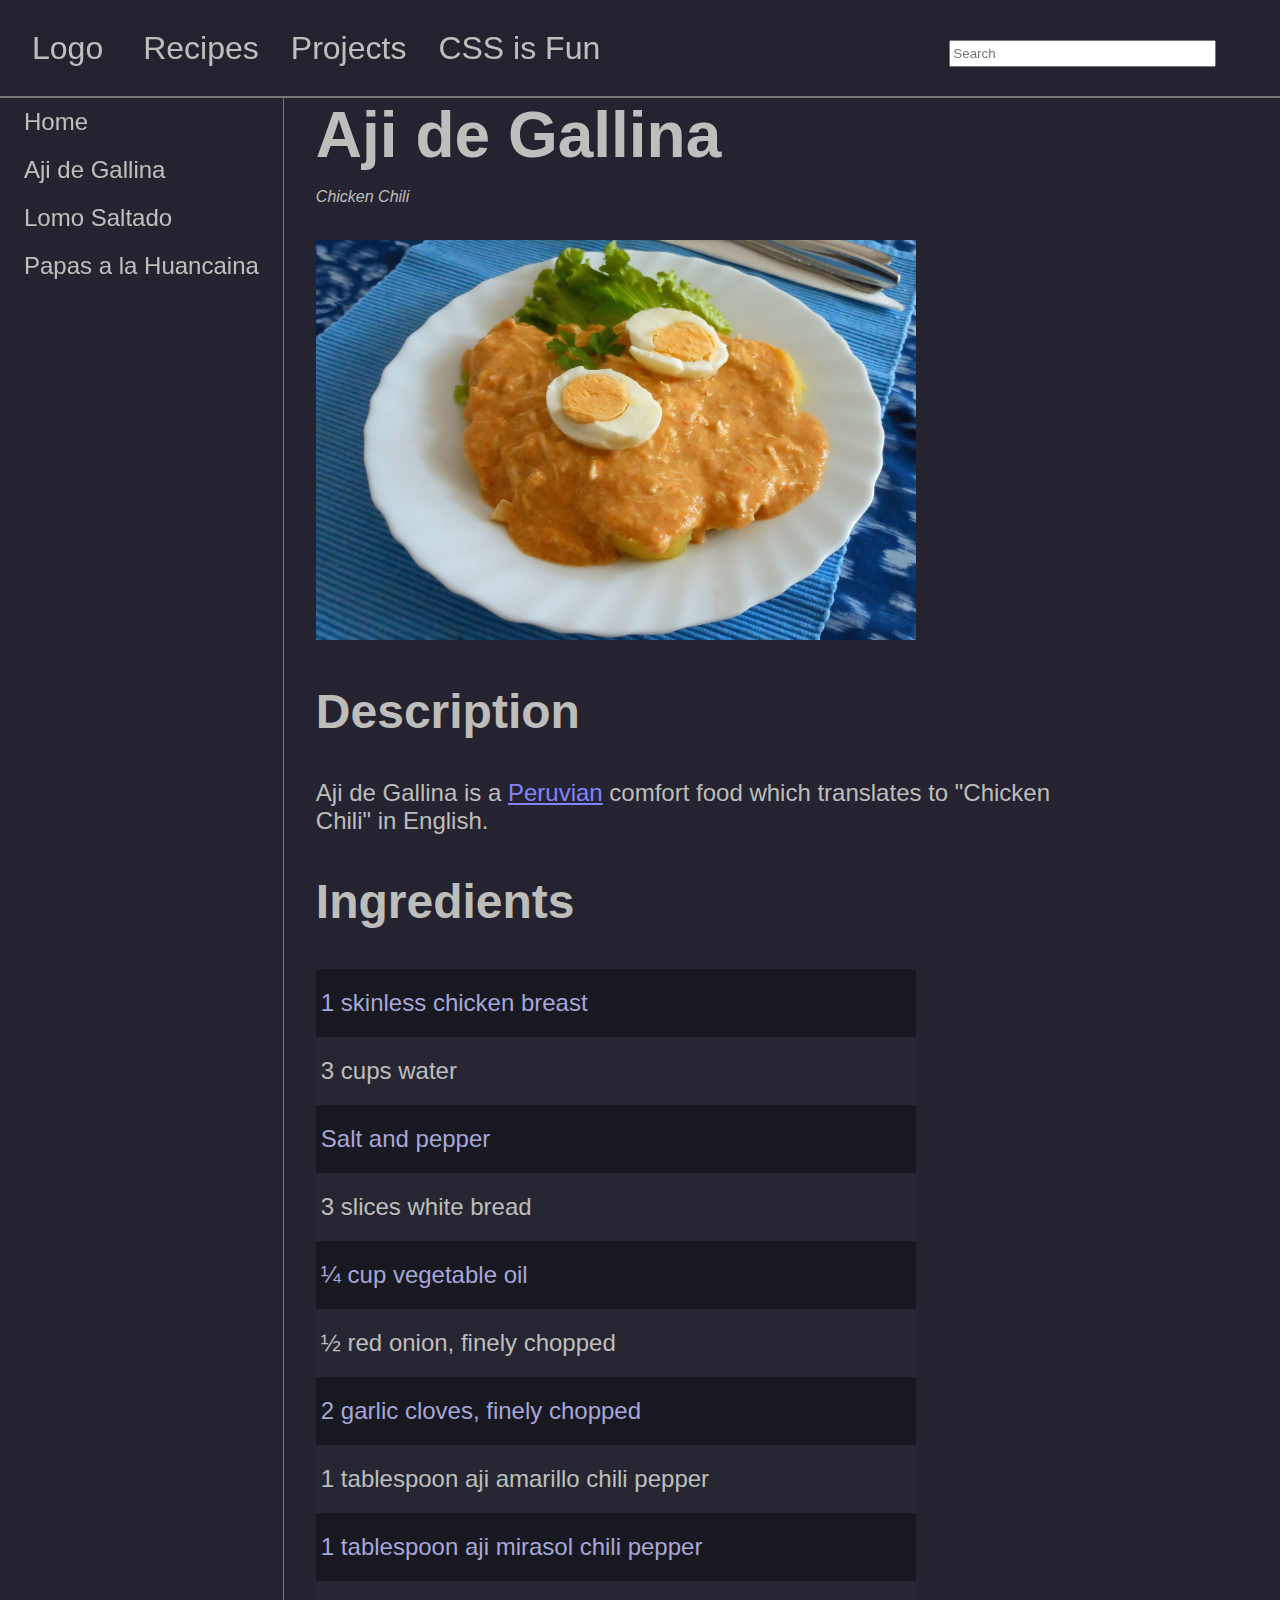
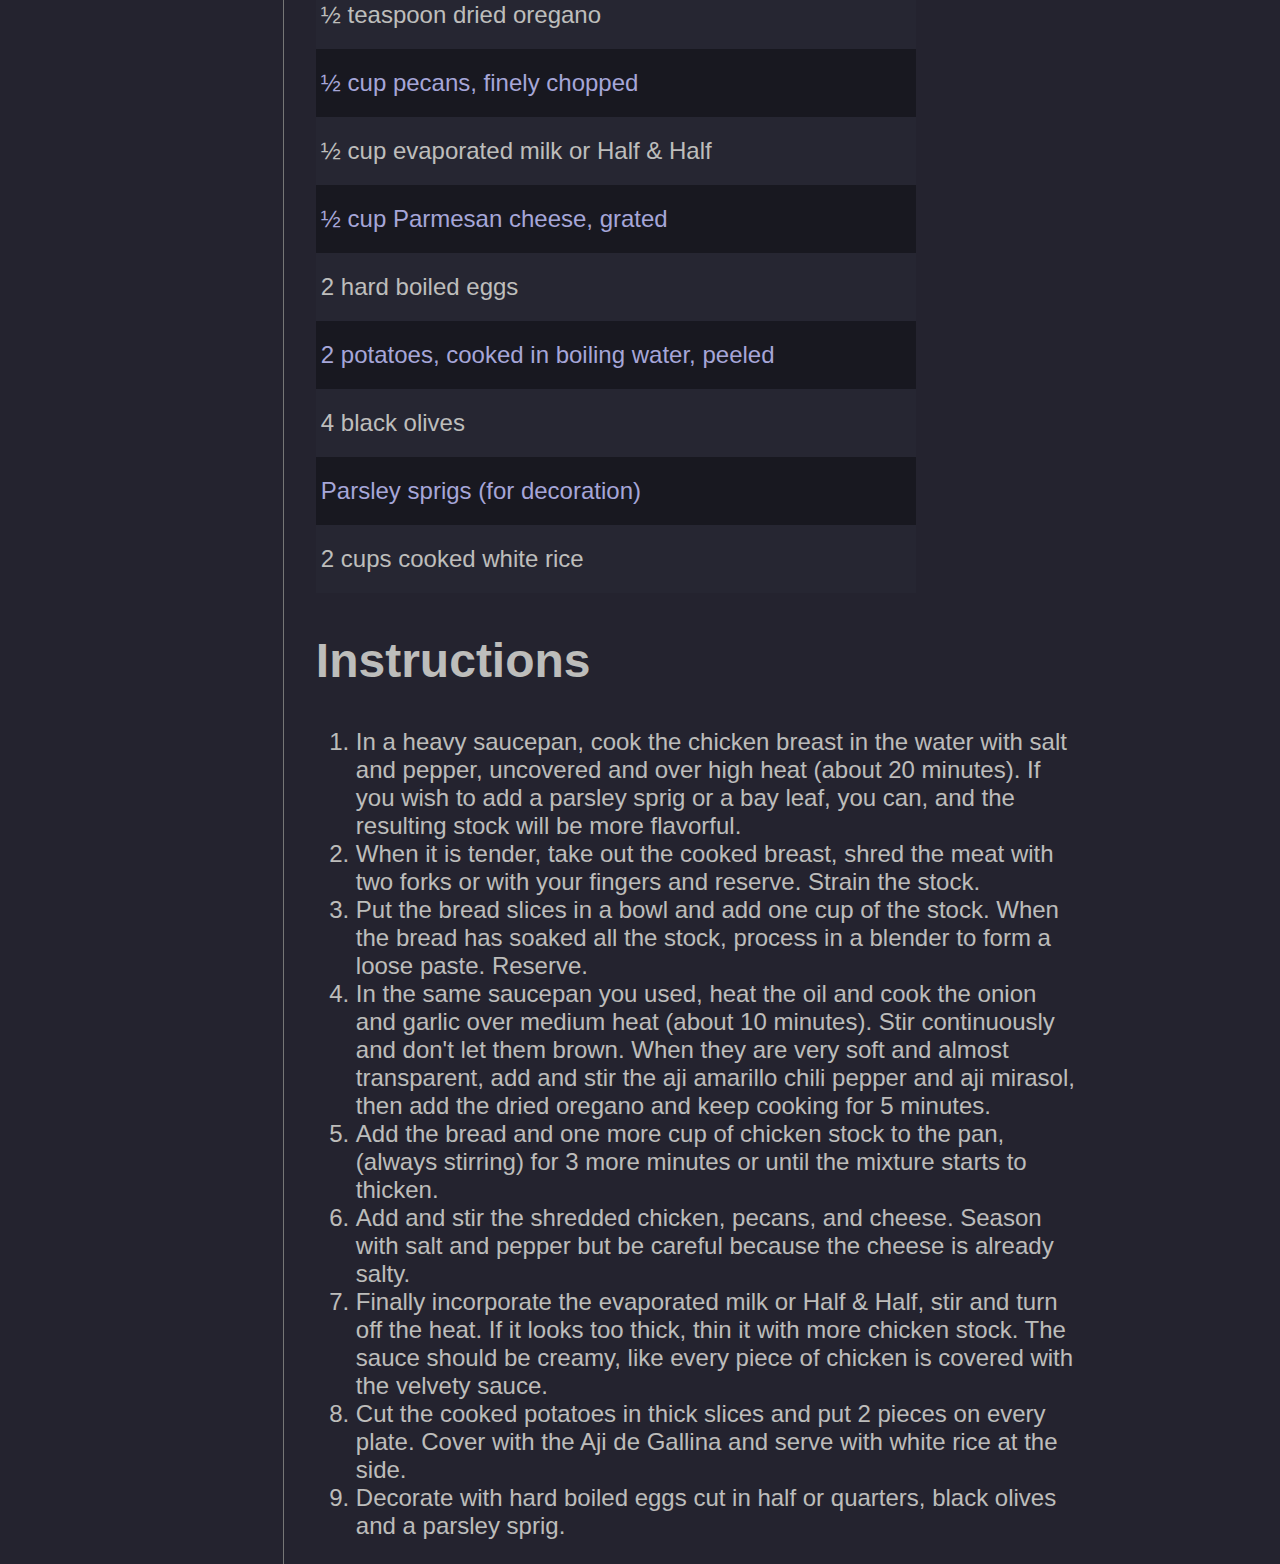
<file: recipes/aji-de-gallina.html>
<!DOCTYPE html>
<html lang="en">
<head>
    <meta charset="UTF-8">
    <meta name="viewport" content="width=device-width, initial-scale=1.0">
    <title>Odin Recipes | Aji de Gallina</title>

    <link rel="stylesheet" href="../styles/styles.css">
</head>
<body>
    <header class="header">
        <div class="top-nav-container">
            <div class="logo">
                Logo
            </div>
            <nav class="top-nav">
                <ul class="top-nav">
                    <li id="recipesNav">Recipes</li>
                    <li id="projectsNav">Projects</li>
                    <li id="cssFunNav">CSS is Fun</li>
                </ul>
            </nav>
            <div class="search-box">
                <input placeholder="Search" name="searchInput" id="searchInput" type="text">
            </div>
        </div>
    </header>

    <div class="container">
        <nav class="left-nav">
            <ul>
                <a href="../index.html"><li>Home</li></a>
                <a href="./aji-de-gallina.html"><li>Aji de Gallina</li></a>
                <a href="./lomo-saltado.html"><li>Lomo Saltado</li>
                <a href="./papas-a-la-huancaina.html"><li>Papas a la Huancaina</li></a>
            </ul>
        </nav>

        <main class="content">
            <h1>Aji de Gallina</h1>
            <p><em>Chicken Chili</em></p>
            <br>
            <img src="../images/aji-de-gallina.jpg" width="600" height="400" alt="Aji de Gallina on a white plate">

            <h2>Description</h2>
            <p class="article-text">
                Aji de Gallina is a <a href="https://en.wikipedia.org/wiki/Peruvian_cuisine">Peruvian</a> comfort food which translates to "Chicken Chili" in English.
            </p>

            <h2>Ingredients</h2>
            <ul class="ingredient-list article-text">
                <li>1 skinless chicken breast</li>
                <li>3 cups water</li>
                <li>Salt and pepper</li>
                <li>3 slices white bread</li>
                <li>¼ cup vegetable oil</li>
                <li>½ red onion, finely chopped</li>
                <li>2 garlic cloves, finely chopped</li>
                <li>1 tablespoon aji amarillo chili pepper</li>
                <li>1 tablespoon aji mirasol chili pepper</li>
                <li>½ teaspoon dried oregano</li>
                <li>½ cup pecans, finely chopped</li>
                <li>½ cup evaporated milk or Half & Half</li>
                <li>½ cup Parmesan cheese, grated</li>
                <li>2 hard boiled eggs</li>
                <li>2 potatoes, cooked in boiling water, peeled</li>
                <li>4 black olives</li>
                <li>Parsley sprigs &lpar;for decoration&rpar;</li>
                <li>2 cups cooked white rice</li>
            </ul>

            <h2>Instructions</h2>
            <ol class="article-text">
                <li>In a heavy saucepan, cook the chicken breast in the water with salt and pepper, uncovered and over high heat (about 20 minutes). If you wish to add a parsley sprig or a bay leaf, you can, and the resulting stock will be more flavorful.</li>
                <li>When it is tender, take out the cooked breast, shred the meat with two forks or with your fingers and reserve. Strain the stock.</li>
                <li>Put the bread slices in a bowl and add one cup of the stock. When the bread has soaked all the stock, process in a blender to form a loose paste. Reserve.</li>
                <li>In the same saucepan you used, heat the oil and cook the onion and garlic over medium heat (about 10 minutes). Stir continuously and don&apos;t let them brown. When they are very soft and almost transparent, add and stir the aji amarillo chili pepper and aji mirasol, then add the dried oregano and keep cooking for 5 minutes.</li>
                <li>Add the bread and one more cup of chicken stock to the pan, (always stirring) for 3 more minutes or until the mixture starts to thicken.</li>
                <li>Add and stir the shredded chicken, pecans, and cheese. Season with salt and pepper but be careful because the cheese is already salty.</li>
                <li>Finally incorporate the evaporated milk or Half & Half, stir and turn off the heat. If it looks too thick, thin it with more chicken stock. The sauce should be creamy, like every piece of chicken is covered with the velvety sauce.</li>
                <li>Cut the cooked potatoes in thick slices and put 2 pieces on every plate. Cover with the Aji de Gallina and serve with white rice at the side.</li>
                <li>Decorate with hard boiled eggs cut in half or quarters, black olives and a parsley sprig.</li>
            </ol>
        </main>
    </div>

    <footer>

    </footer>

</body>
</html>
</file>
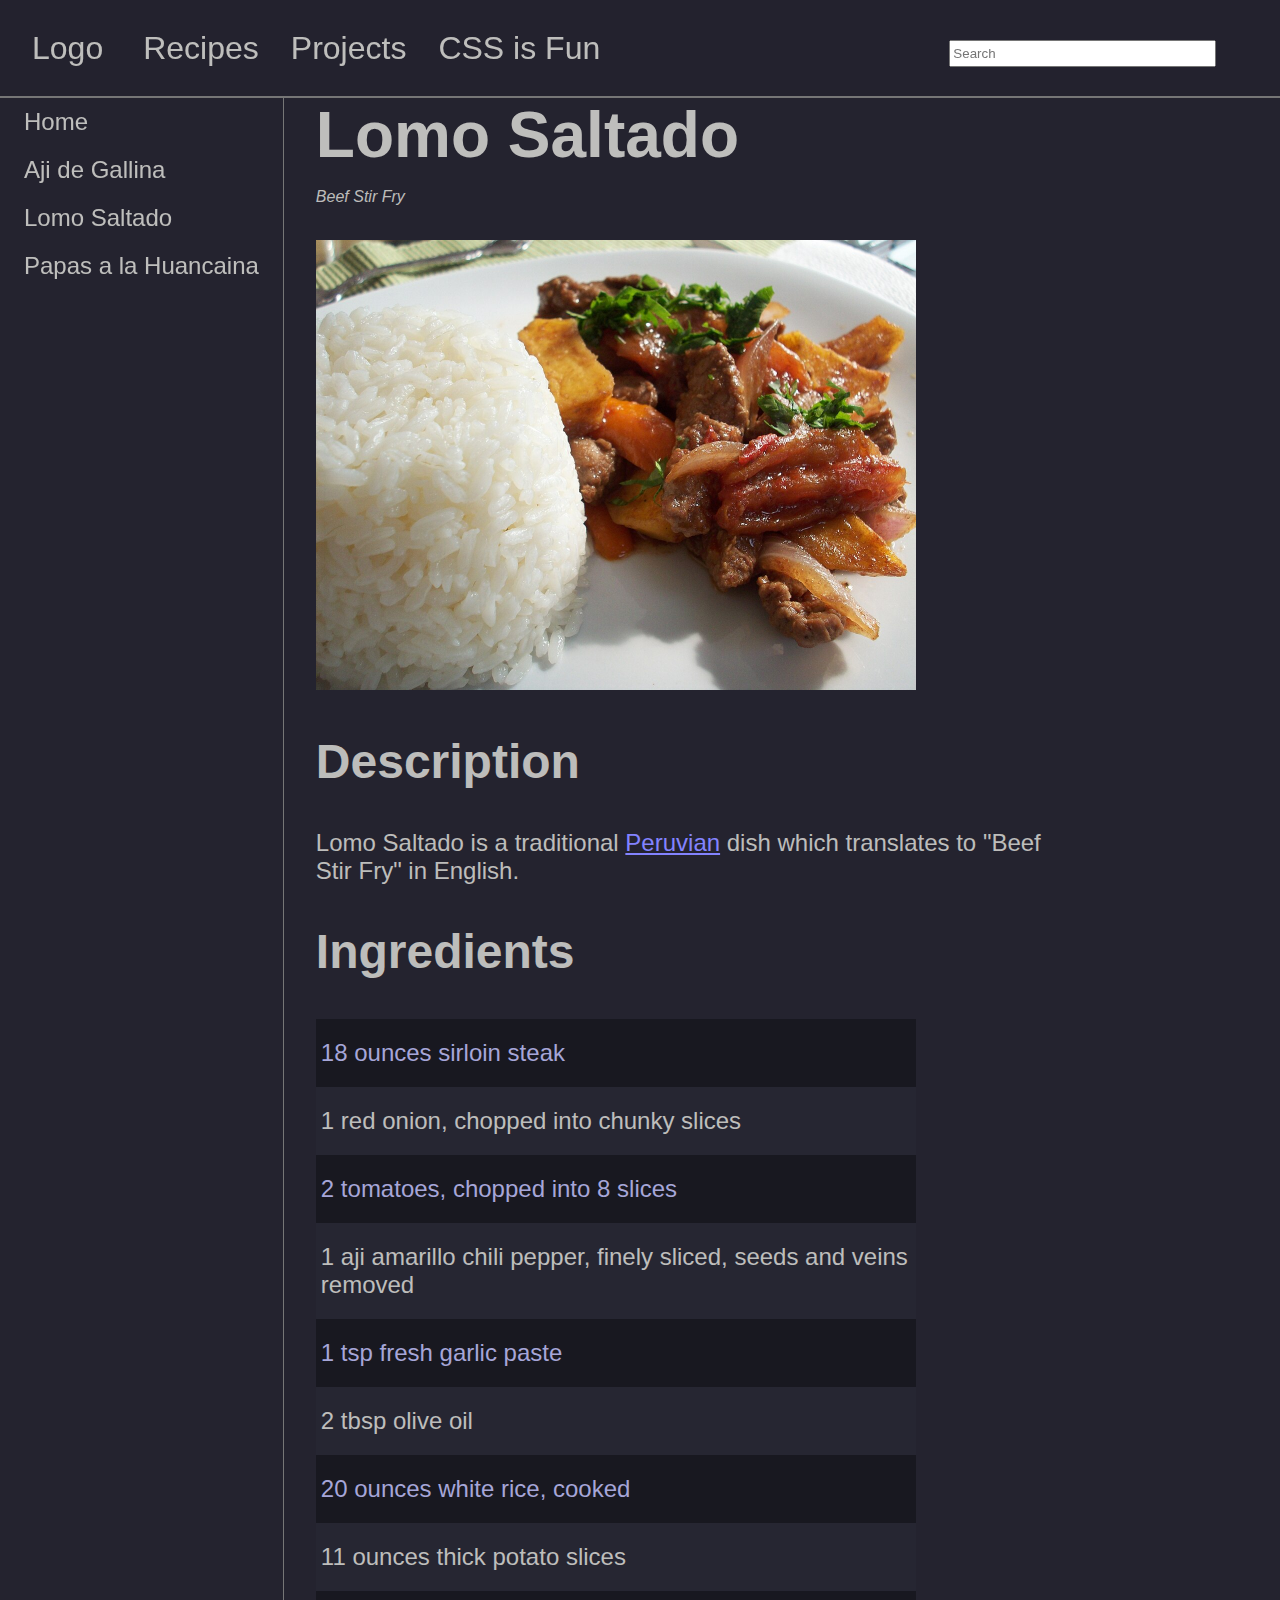
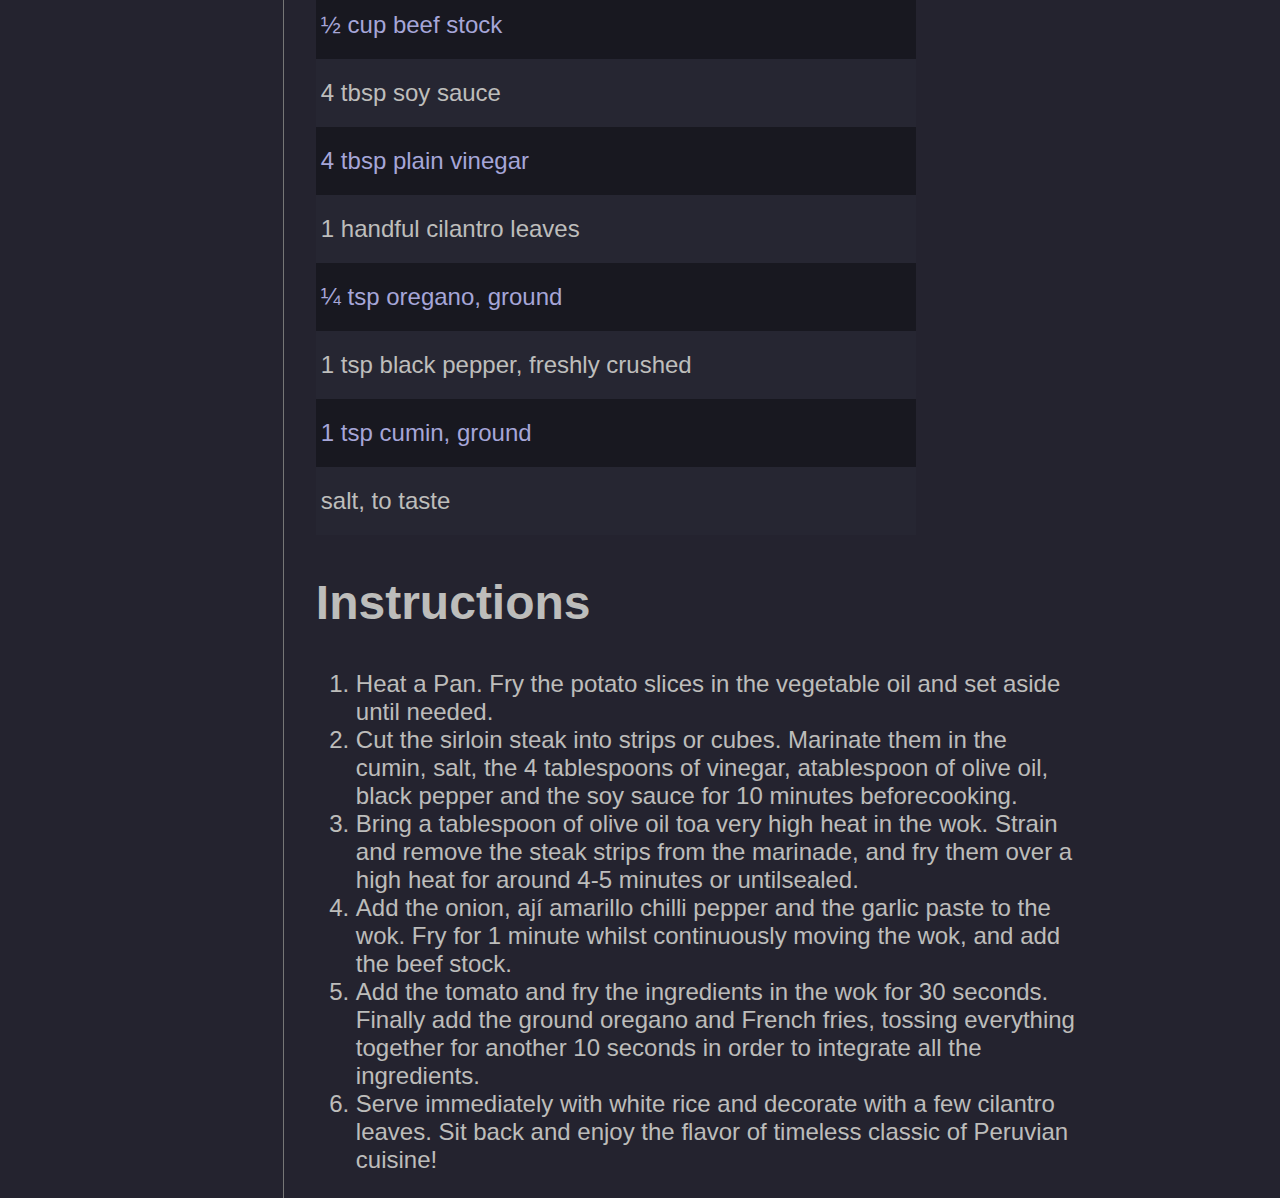
<file: recipes/lomo-saltado.html>
<!DOCTYPE html>
<html lang="en">
<head>
    <meta charset="UTF-8">
    <meta name="viewport" content="width=device-width, initial-scale=1.0">
    <title>Odin Recipes | Lomo Saltado</title>

    <link rel="stylesheet" href="../styles/styles.css">
</head>
<body>
    <header class="header">
        <div class="top-nav-container">
            <div class="logo">
                Logo
            </div>
            <nav class="top-nav">
                <ul class="top-nav">
                    <li id="recipesNav">Recipes</li>
                    <li id="projectsNav">Projects</li>
                    <li id="cssFunNav">CSS is Fun</li>
                </ul>
            </nav>
            <div class="search-box">
                <input placeholder="Search" name="searchInput" id="searchInput" type="text">
            </div>
        </div>
    </header>

    <div class="container">
        <nav class="left-nav">
            <ul>
                <a href="../index.html"><li>Home</li></a>
                <a href="./aji-de-gallina.html"><li>Aji de Gallina</li></a>
                <a href="./lomo-saltado.html"><li>Lomo Saltado</li>
                <a href="./papas-a-la-huancaina.html"><li>Papas a la Huancaina</li></a>
            </ul>
        </nav>


        <main class="content">
            <h1>Lomo Saltado</h1>
            <p><em>Beef Stir Fry</em></p>
            <br>
            <img src="../images/lomo-saltado.jpg" width="600" height="450" alt="Lomo Saltado on a white plate">

            <h2>Description</h2>
            <p class="article-text">
                Lomo Saltado is a traditional <a href="https://en.wikipedia.org/wiki/Peruvian_cuisine">Peruvian</a> dish which translates to "Beef Stir Fry" in English.
            </p>

            <h2>Ingredients</h2>
            <ul class="ingredient-list article-text">
                <li>18 ounces sirloin steak</li>
                <li>1 red onion, chopped into chunky slices</li>
                <li>2 tomatoes, chopped into 8 slices</li>
                <li>1 aji amarillo chili pepper, finely sliced, seeds and veins removed</li>
                <li>1 tsp fresh garlic paste</li>
                <li>2 tbsp olive oil</li>
                <li>20 ounces white rice, cooked</li>
                <li>11 ounces thick potato slices</li>
                <li>½ cup beef stock</li>
                <li>4 tbsp soy sauce</li>
                <li>4 tbsp plain vinegar</li>
                <li>1 handful cilantro leaves</li>
                <li>¼ tsp oregano, ground</li>
                <li>1 tsp black pepper, freshly crushed</li>
                <li>1 tsp cumin, ground</li>
                <li>salt, to taste</li>
            </ul>

            <h2>Instructions</h2>
            <ol class="article-text">
                <li>Heat a Pan. Fry the potato slices in the vegetable oil and set aside until needed.</li>
                <li>Cut the sirloin steak into strips or cubes. Marinate them in the cumin, salt, the 4 tablespoons of vinegar, atablespoon of olive oil, black pepper and the soy sauce for 10 minutes beforecooking.</li>
                <li>Bring a tablespoon of olive oil toa very high heat in the wok. Strain and remove the steak strips from the marinade, and fry them over a high heat for around 4-5 minutes or untilsealed.</li>
                <li>Add the onion, ají amarillo chilli pepper and the garlic paste to the wok. Fry for 1 minute whilst continuously moving the wok, and add the beef stock.</li>
                <li>Add the tomato and fry the ingredients in the wok for 30 seconds. Finally add the ground oregano and French fries, tossing everything together for another 10 seconds in order to integrate all the ingredients.</li>
                <li>Serve immediately with white rice and decorate with a few cilantro leaves. Sit back and enjoy the flavor of timeless classic of Peruvian cuisine!</li>
            </ol>
        </main>
    </div>

    <footer>
        
    </footer>
</body>
</html>
</file>
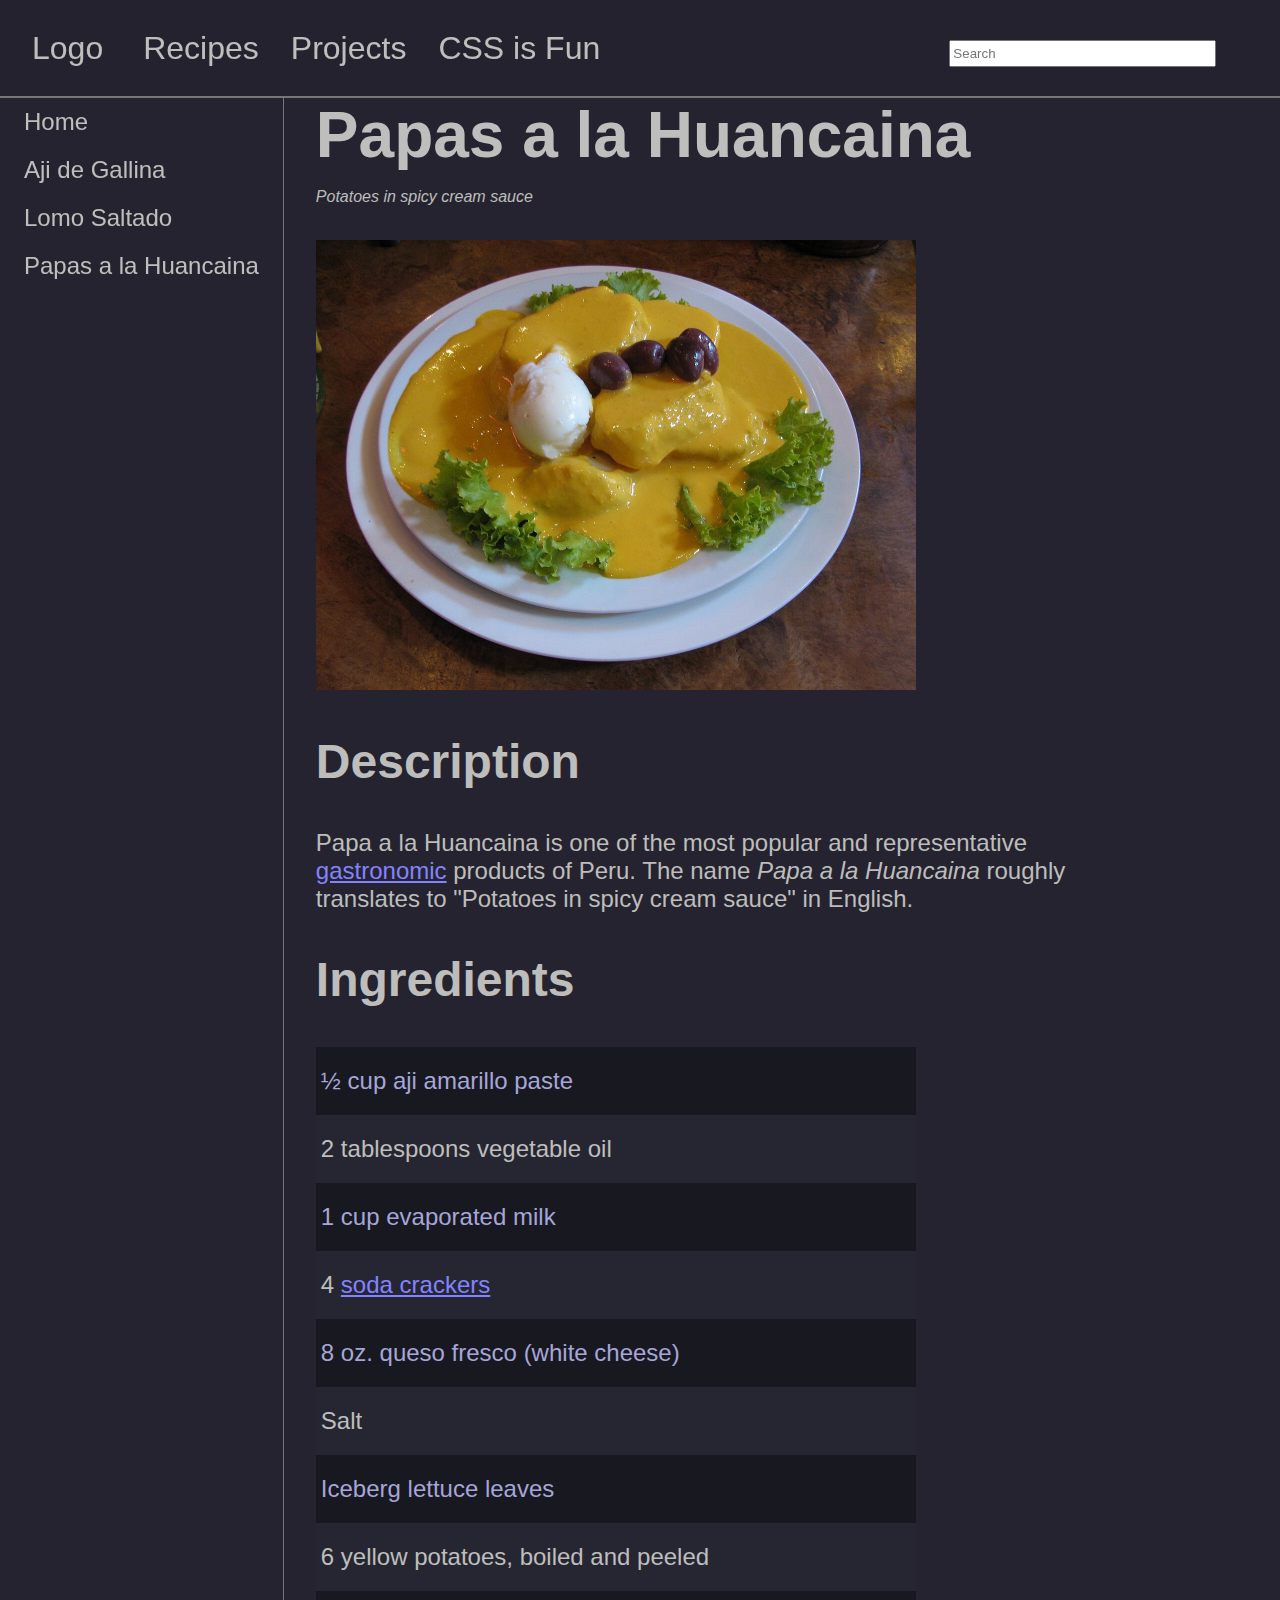
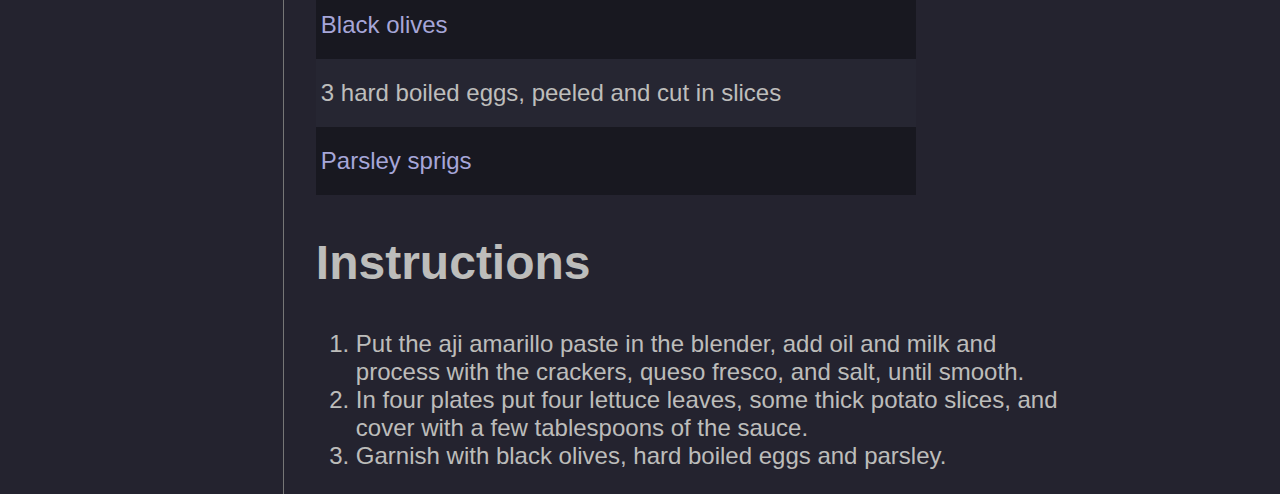
<file: recipes/papas-a-la-huancaina.html>
<!DOCTYPE html>
<html lang="en">
<head>
    <meta charset="UTF-8">
    <meta name="viewport" content="width=device-width, initial-scale=1.0">
    <title>Odin Recipes | Papas a la Huancaina</title>

    <link rel="stylesheet" href="../styles/styles.css">
</head>
<body>
    <header class="header">
        <div class="top-nav-container">
            <div class="logo">
                Logo
            </div>
            <nav class="top-nav">
                <ul class="top-nav">
                    <li id="recipesNav">Recipes</li>
                    <li id="projectsNav">Projects</li>
                    <li id="cssFunNav">CSS is Fun</li>
                </ul>
            </nav>
            <div class="search-box">
                <input placeholder="Search" name="searchInput" id="searchInput" type="text">
            </div>
        </div>
    </header>

    <div class="container">
        <nav class="left-nav">
            <ul>
                <a href="../index.html"><li>Home</li></a>
                <a href="./aji-de-gallina.html"><li>Aji de Gallina</li></a>
                <a href="./lomo-saltado.html"><li>Lomo Saltado</li>
                <a href="./papas-a-la-huancaina.html"><li>Papas a la Huancaina</li></a>
            </ul>
        </nav>

        <main class="content">
            <h1>Papas a la Huancaina</h1>
            <p><em>Potatoes in spicy cream sauce</em></p>
            <br>
            <img src="../images/papa-a-la-huancaina.jpg" width="600" height="450" alt="Papa a la Huancaina on a white plate">
            
            <h2>Description</h2>
            <p class="article-text">
                Papa a la Huancaina is one of the most popular and representative <a href="https://en.wikipedia.org/wiki/Peruvian_cuisine">gastronomic</a> products of Peru. The name <em>Papa a la Huancaina</em> roughly translates to "Potatoes in spicy cream sauce" in English.
            </p>

            <h2>Ingredients</h2>
            <ul class="ingredient-list article-text">
                <li>½ cup aji amarillo paste</li>
                <li>2 tablespoons vegetable oil</li>
                <li>1 cup evaporated milk</li>
                <li>4 <a href="https://en.wikipedia.org/wiki/Saltine_cracker">soda crackers</a></li>
                <li>8 oz. queso fresco &lpar;white cheese&rpar;</li>
                <li>Salt</li>
                <li>Iceberg lettuce leaves</li>
                <li>6 yellow potatoes, boiled and peeled</li>
                <li>Black olives</li>
                <li>3 hard boiled eggs, peeled and cut in slices</li>
                <li>Parsley sprigs</li>
            </ul>

            <h2>Instructions</h2>
            <ol class="article-text">
                <li>Put the aji amarillo paste in the blender, add oil and milk and process with the crackers, queso fresco, and salt, until smooth.</li>
                <li>In four plates put four lettuce leaves, some thick potato slices, and cover with a few tablespoons of the sauce.</li>
                <li>Garnish with black olives, hard boiled eggs and parsley.</li>
            </ol>
        </main>
    </div>

    <footer>

    </footer>
</body>
</html>
</file>
<file: styles/styles.css>
/* Variable Declaration */
:root {
    --left-nav-max-width: 200px;
    --article-font-size: 1.5em;
    --article-font-color: rgba(233, 233, 227, 0.785);
    --fs-page-width: 1800px;
}

*, *::before, *::after {
  box-sizing: border-box;
}

/* Set HTML to Browser Height */
html {
    height: 100%;
}

/* Link Styles */
a:link {
    color:#8383ff;
}

a:visited {
    color: #b66bfb;
}

a:hover {
    text-decoration: none;
}


h1 {
    font-size: 4em;
    margin: 0;
}

h2 {
    font-size: 3em;
}

.article-text {
    font-size: var(--article-font-size);
}


.header {
    display: flex;
    align-items: center;
    margin: 0 auto;
    width: 100%;
    border-bottom: 2px solid rgb(118, 118, 118);
    background-color: rgb(35, 34, 46);
    position: sticky;
    top: 0;
}

.header .top-nav-container {
    display: flex;
    width: var(--fs-page-width);
    height: 3em;
    top: 0;
    position: sticky;
    align-items: center;
    font-size: 2em;
    margin: 0 auto;
    padding: 0 1em;
}

.logo {
    flex: 0;
}

.top-nav {
    display: flex;
    margin-right: auto;
    flex-shrink: 0;
}

.top-nav ul {
    list-style-type: none;
    gap: 1em;
}

.search-box {
    margin: 1em;
}

.search-box input {
    height: 2em;
    width: 20em;
}

body {
    font-family: 'Trebuchet MS', sans-serif;
    background-color: rgb(36, 35, 47);
    color: var(--article-font-color);
    min-height: 100%;
    margin: 0 auto;
}

.container {
    max-width: var(--fs-page-width);
    display: flex;
    margin: 0 auto;
}

.content {
    width: auto;
    max-width: 800px;
    padding-left: 2em;
    border-left: 1px solid rgb(118, 118, 118);
    min-height: 100%;
}


/* Nav Styles */
.left-nav {
    overflow-y: hidden;
    align-self: start;
    position: sticky;
    margin: 0;
    top: 4em;
    font-size: 1.5em;
    min-width: 0;
    flex-shrink: 0;
}

.left-nav ul {
    list-style-type: none;
    margin-block: 0;
    margin-inline: 0;
    padding-inline-start: 0;
    min-width: 0;
}

.left-nav ul li {
    padding: 10px 1em;
    border-radius: 5px;
    list-style-type: none;
}

.left-nav ul li:hover {
    background-color: rgb(52, 51, 68);
}

.left-nav ul a {
    color: var(--article-font-color);
    display: block;
    height: 100%;
    width: 100%;
    text-decoration: none;
}


/* Ingredient List Styles */
.ingredient-list {
    background-color: rgb(24, 24, 32);
    max-width: 600px;
    padding-inline-start: 0;
}

.ingredient-list li {
    padding: 20px 5px;
    list-style-type: none;
}

/* Alternating Colors on Ingredients */
.ingredient-list li:nth-child(even) {
    background-color: rgb(from rgb(166, 166, 216) 166 166 216 / 0.1);
}
.ingredient-list li:nth-child(odd) {
    color: rgb(166, 166, 216);
}
</file>
